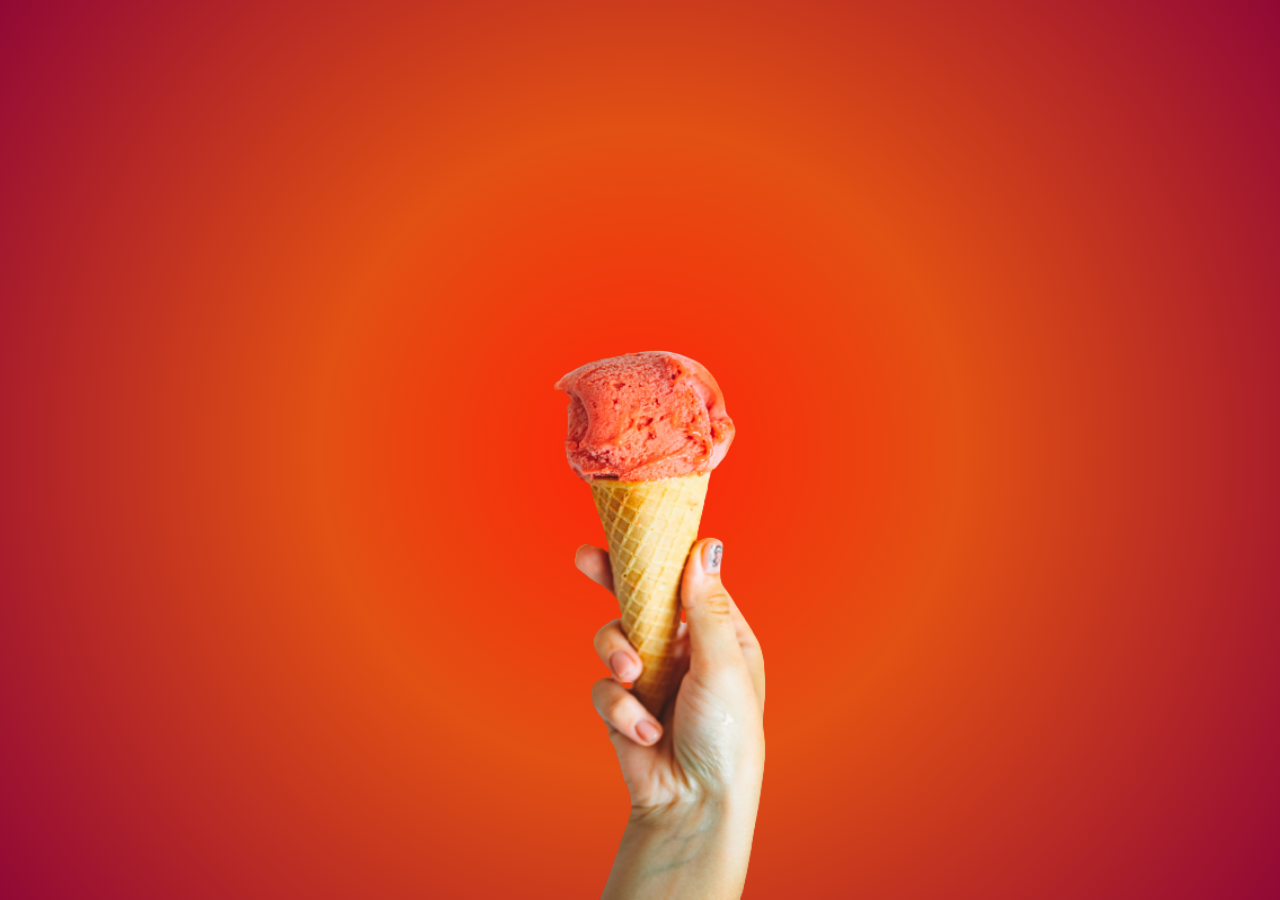
<file: secondary.html>
<!DOCTYPE html>
<html lang="en">
<head>
    <meta charset="UTF-8">
    <meta http-equiv="X-UA-Compatible" content="IE=edge">
    <meta name="viewport" content="width=device-width, initial-scale=1.0">
    <link rel="stylesheet" href="style.css">
    <title>Document</title>
</head>
<body>
    <section id="banner">
        <img id="imgSection" src="cone.png" alt="" height="650" width="460">
        <!-- <div class="banner-content">
            <h1>Welcome to My Website</h1>
            <p>This is the homepage of my website.</p>
            <a href="#about">Learn more</a>
        </div> -->
    </section>

    <!-- Add more sections and content as needed -->

</body>
</html>
</file>
<file: style.css>
* {
    padding: 0;
    margin: 0;
    box-sizing: border-box;
}

#banner {
    height: 100vh;
    width: 100%;
    background: radial-gradient(circle, rgba(255, 35, 7, 1) 0%, rgba(226, 80, 19, 1) 41%, rgba(145, 8, 53, 1) 100%);
    background-repeat: no-repeat;
    position: relative;
}

#imgSection {
    position: absolute;
    bottom: 0;
    left: 50%;
    transform: translateX(-50%);
    
}

.banner-content {
    position: absolute;
    bottom: 30%;
    left: 50%;
    transform: translate(-50%, 50%);
    color: white;
    font-size: 2.4rem;
    text-align: center;
    z-index: 100;
}
</file>
